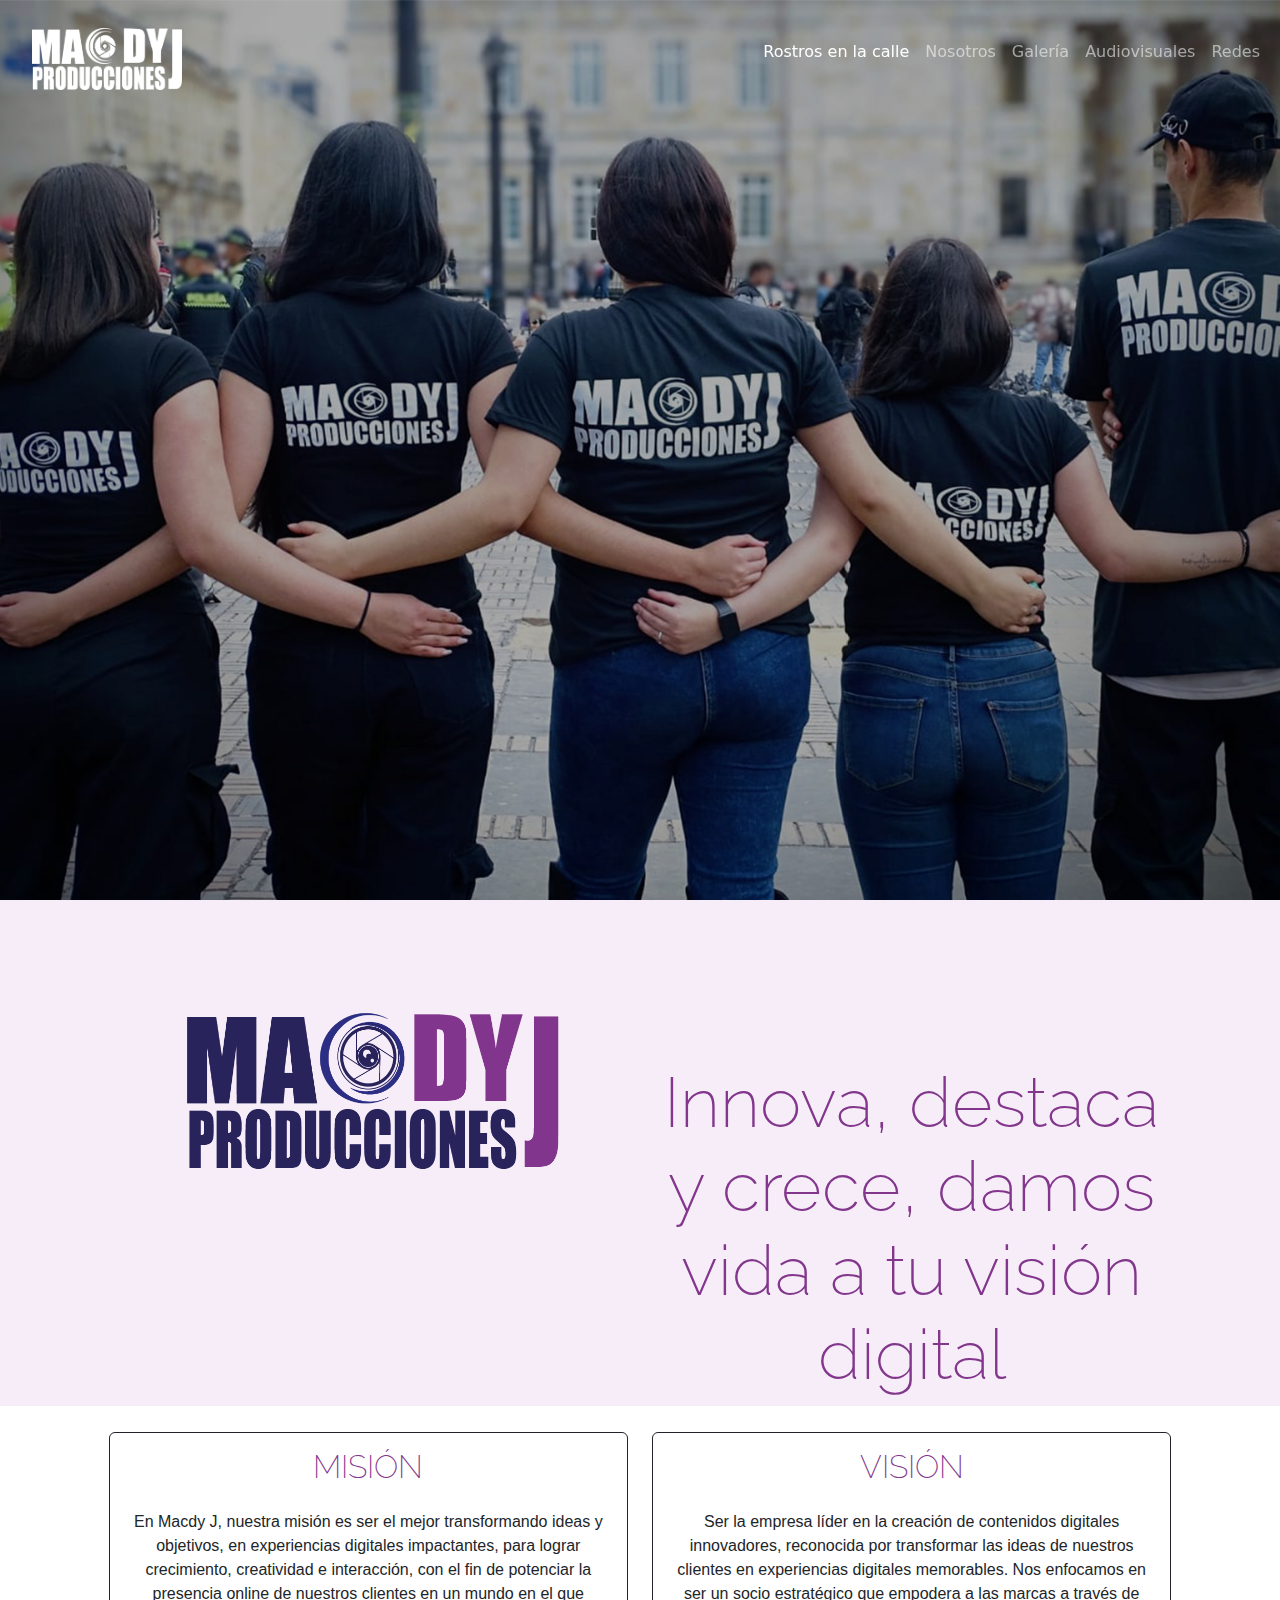
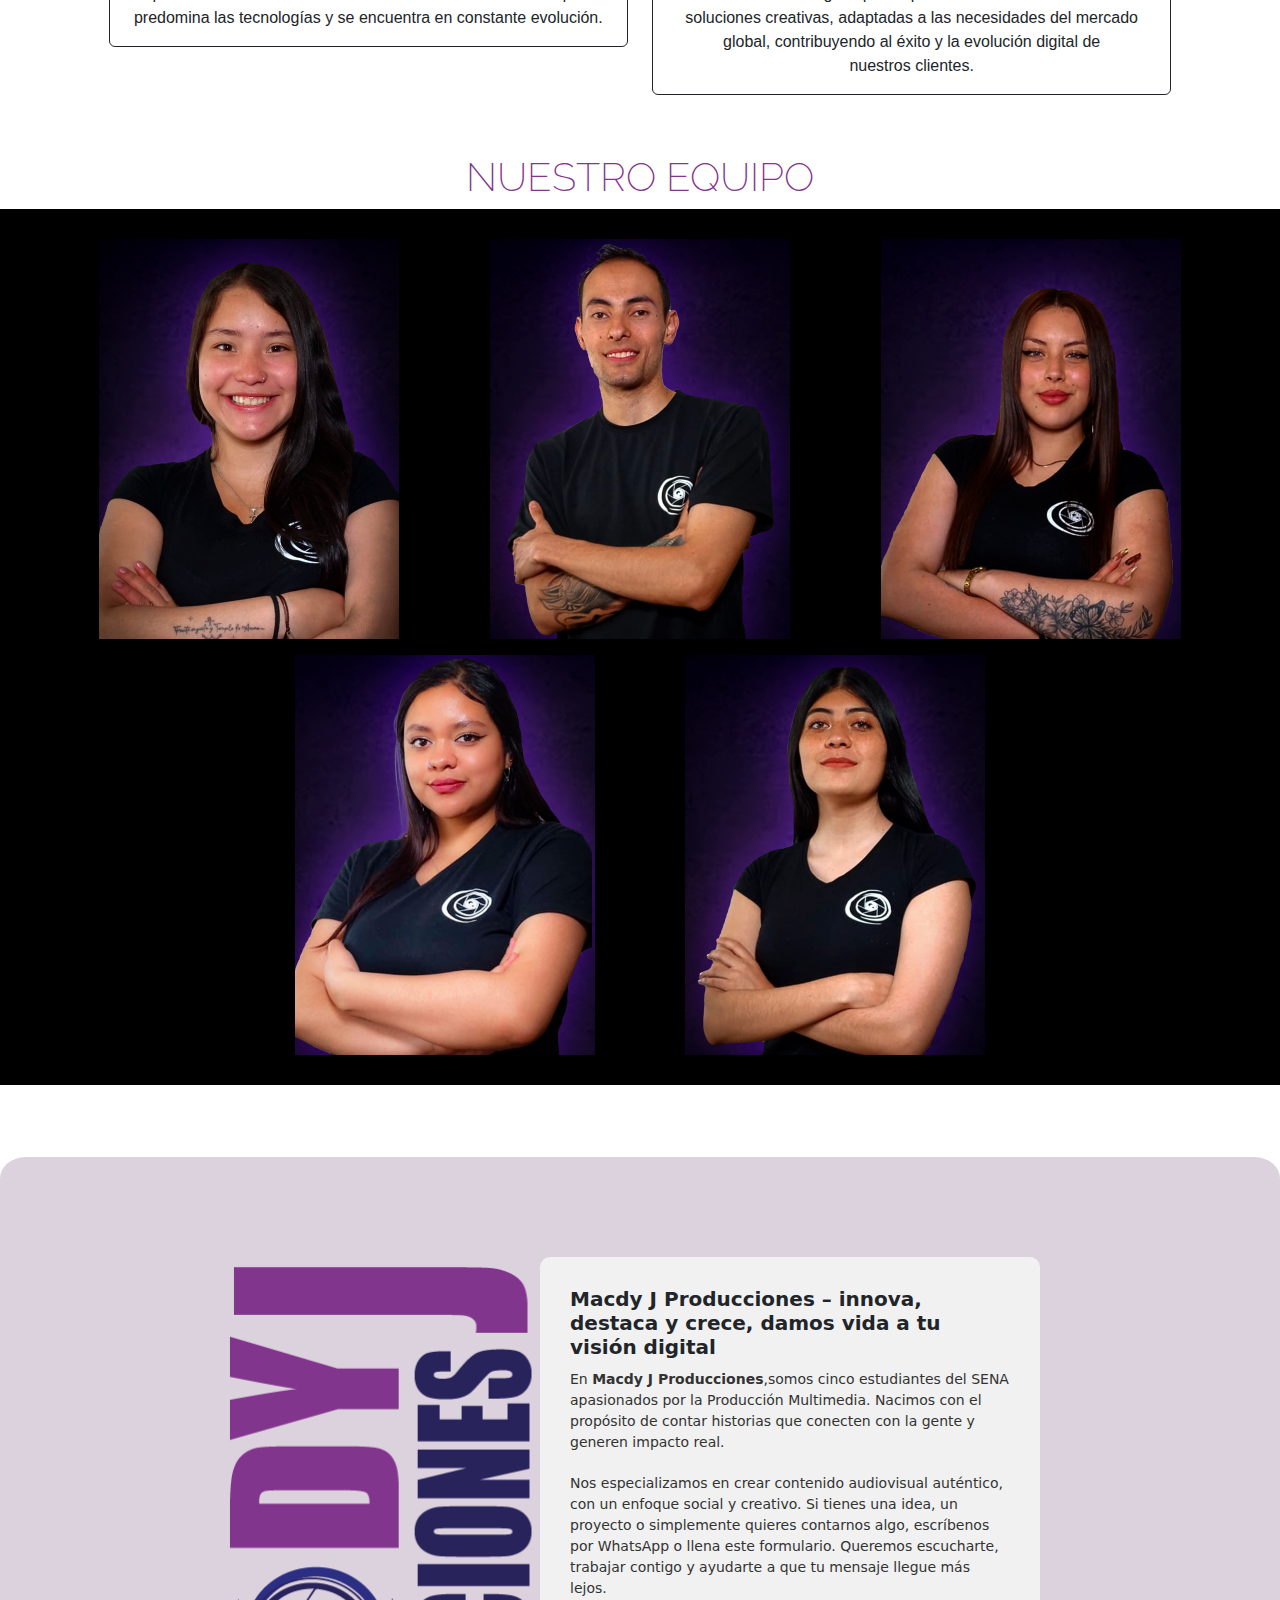
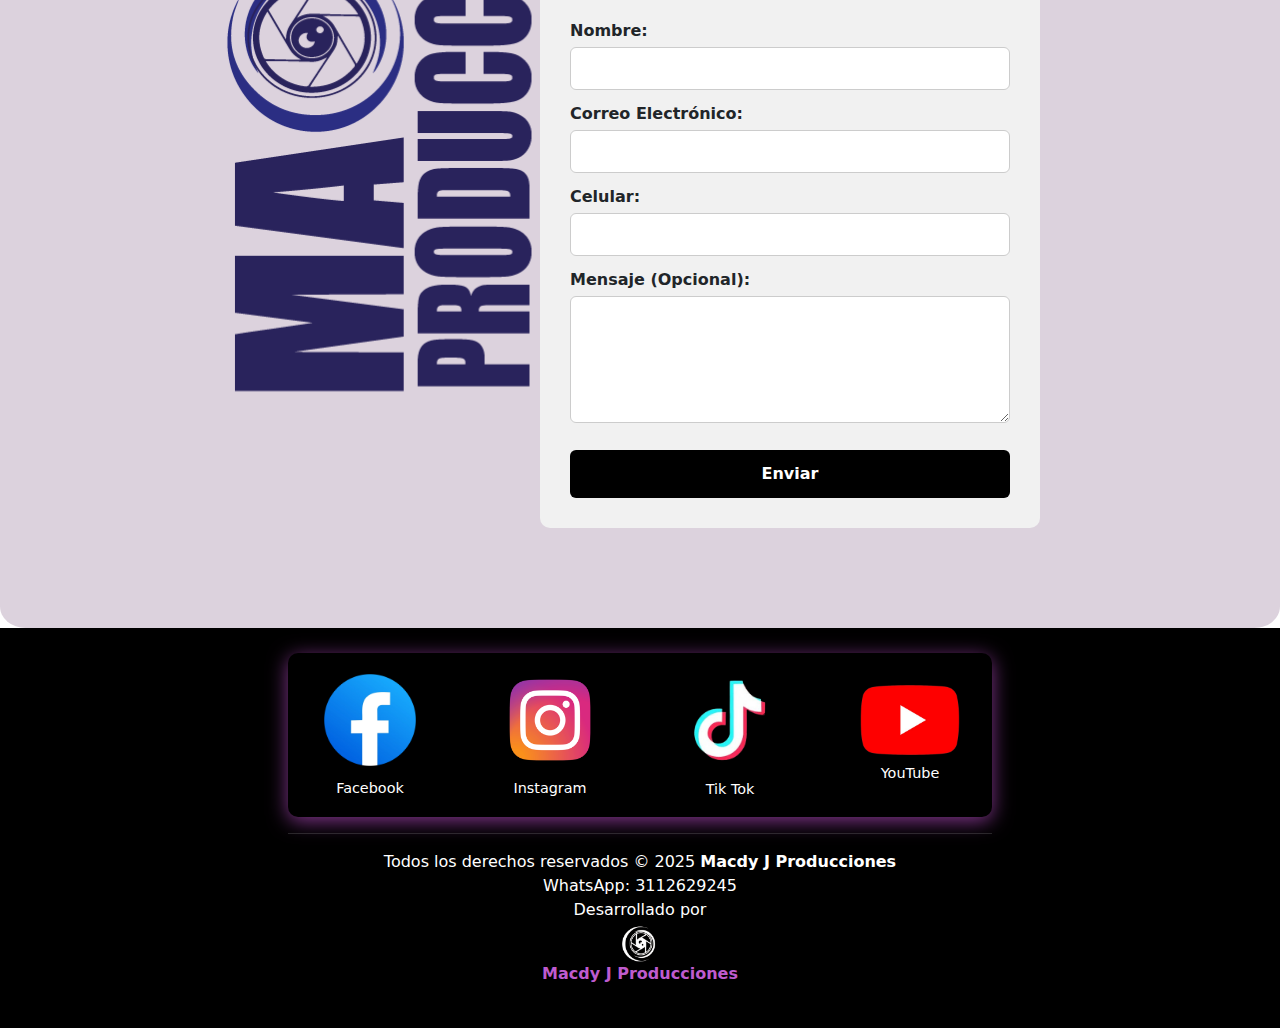
<file: macdy.html>
<!DOCTYPE html>
<html lang="es">
<head>
  <meta charset="UTF-8">
  <meta name="viewport" content="width=device-width, initial-scale=1">
  <title>Macdy J Producciones</title>
   <link rel="stylesheet" href="https://cdnjs.cloudflare.com/ajax/libs/animate.css/4.1.1/animate.min.css"/>
  <link href="https://cdn.jsdelivr.net/npm/bootstrap@5.3.2/dist/css/bootstrap.min.css" rel="stylesheet">
  <link rel="stylesheet" href="css/style.css">

<!--tipografia macdy-->
 <link rel="preconnect" href="https://fonts.googleapis.com">
<link rel="preconnect" href="https://fonts.gstatic.com" crossorigin>
<link href="https://fonts.googleapis.com/css2?family=Raleway:ital,wght@0,200;1,200&display=swap" rel="stylesheet">


</head>
<body>

<div class="carusel">
  <!-- Navbar encima del carrusel -->
  <nav class="navbar navbar-expand-lg navbar-dark buscador">
    <div class="container-fluid">
      <a class="navbar-brand" href="index.html">

        <img src="images/logomacdy.png"  class="boton1" >
      
      </a>
      <button class="navbar-toggler" type="button" data-bs-toggle="collapse" data-bs-target="#navbarNav">
        <span class="navbar-toggler-icon"></span>
      </button>

      <div class="collapse navbar-collapse" id="navbarNav">
        <ul class="navbar-nav ms-auto">
          <li class="nav-item">
            <a class="nav-link active" href="rostros.html">Rostros en la calle</a>
          </li>
          <li class="nav-item">
            <a class="nav-link" href="nosotro.html">Nosotros</a>
          </li>
          <li class="nav-item">
            <a class="nav-link" href="#">Galería</a>
          </li>
          <li class="nav-item">
            <a class="nav-link" href="#">Audiovisuales</a>
          </li>
          <li class="nav-item">
            <a class="nav-link" href="redes.html">Redes</a>
          </li>
        </ul>
      </div>
    </div>
  </nav>


  <!--carrusel-->
<div id="carouselExampleFade" class="carousel slide carousel-fade">
  <div class="carousel-inner">
    <div class="carousel-item active">
      <img src="images/fotoportada.png"  class="d-block w-100 img-fluid" alt="macdy">
    </div>
  </div>
</div>

<div class="mac row">

  <div class="col-sm-1"></div>
  <!--logo-->
  <div class="logo  col-sm-5  animate__animated animate__zoomInDown">
    <img src="images/logocolormacdy.png" alt="">
  </div>

  <!--slogan-->
  <div class="slogan  col-sm-5 animate__animated animate__lightSpeedInRight">
    <h1>Innova, destaca y crece, damos vida a tu visión digital</h1>
  </div>

  <div class="col-sm-1"></div>
  
</div>



<div class="row">

  <div class="col-sm-1"></div>
  <!--mision-->
  <div class="caja1 text-center col-sm-5 animate__animated animate__backInLeft animate__delay-1s">
    <div class="card border-dark mb-3" >
    <h2 class="titu">MISIÓN</h2>
      <div class="card-body">
        
        <p class="textmac card-text">En Macdy J, nuestra misión es ser el mejor transformando ideas y objetivos, en experiencias digitales impactantes, para lograr crecimiento, creatividad e interacción, con el fin de potenciar la presencia online de nuestros clientes en un mundo en el que predomina las tecnologías y se encuentra en constante evolución.
        </p>
      </div>
    </div>
  </div>

  <!--vision-->
  <div class="caja2 text-center col-sm-5 animate__animated animate__backInRight animate__delay-2s">
    <div class="card border-dark mb-3" >
    <h2 class="titu">VISIÓN</h2>
      <div class="card-body">
        
        <p class="textmac card-text">Ser la empresa líder en la creación de contenidos digitales innovadores, reconocida por transformar las ideas de nuestros clientes en experiencias digitales memorables. Nos enfocamos en ser un socio estratégico que empodera a las marcas a través de soluciones creativas, adaptadas a las necesidades del mercado global, contribuyendo al éxito y la evolución digital de nuestros clientes.</p>
      </div>
    </div>
  </div>

  <div class="col-sm-1"></div>
  
</div>










<h1 class="titunuestroequipo">NUESTRO EQUIPO</h1>


<section id="perfiles">
                  
                  <div class="perfiles-container">


                     <div class="card-containergaleria1 col-4">
                        <div class="cardgale1">
                          <div class="card-facegale1 front"> 
                             <img src="images/yenimorado.jpg" alt="" >
                          </div>

                          <div class="card-facegale1 back">

                           <div class="contenido-texto">
                              <h3 class="tituperfimac">YENIFER ARIAS</h3>
                              <p><strong class="textmac">Rol : Productora</strong></p>
                            </div>

                          </div>
                        </div>
                      </div>

                    
                     <div class="card-containergaleria1 col-4">
                        <div class="cardgale1">
                          <div class="card-facegale1 front"> 
                             <img src="images/crismorado.jpg" alt="">
                          </div>

                          <div class="card-facegale1 back">

                           <div class="contenido-texto">
                              <h3 class="tituperfimac">CRISTHIAN ARENAS</h3>
                              <p><strong class="textmac">Rol: Director de Fotografía</strong></p>
                            </div>

                          </div>
                        </div>
                      </div>


                      
                     <div class="card-containergaleria1 col-4">
                        <div class="cardgale1">
                          <div class="card-facegale1 front"> 
                             <img src="images/paulamorado.jpg" alt="" >
                          </div>

                          <div class="card-facegale1 back">

                           <div class="contenido-texto">
                              <h3 class="tituperfimac">PAULA LÓPEZ</h3>
                              <p><strong class="textmac">Rol: Sonidista</strong></p>
                            </div>

                          </div>
                        </div>
                      </div>




                      <div class="card-containergaleria1 col-4">
                        <div class="cardgale1">
                          <div class="card-facegale1 front"> 
                             <img src="images/julianamorado.jpg" alt="" >
                          </div>

                          <div class="card-facegale1 back">

                           <div class="contenido-texto">
                              <h3 class="tituperfimac">JULIANA ZAPATA</h3>
                              <p><strong class="textmac">Rol: Directora</strong></p>
                            </div>

                          </div>
                        </div>
                      </div>


                      <div class="card-containergaleria1 col-4">
                        <div class="cardgale1">
                          <div class="card-facegale1 front"> 
                             <img src="images/malumorado.jpg" alt="" >
                          </div>

                          <div class="card-facegale1 back">

                           <div class="contenido-texto">
                              <h3 class="tituperfimac">MARÍA BUITRAGO</h3>
                              <p><strong class="textmac">Rol: Asistente de Direccion y Directora de Arte</strong></p>
                            </div>

                          </div>
                        </div>
                      </div>



                     

                           

                  </div>    

                
                </section>





<br><br><br>










<!--contactanos-->
<section class="contact-section">

    <div class="contact-image col-0 col-sm-0 col-md-12 col-lg-12 col-xl-12 col-xxl-12">
      <img src="images/logocolormacdy.png" alt="Equipo de trabajo"  />
    </div>

   


    <div class="contact-form">
      <h2>Macdy J Producciones – innova, destaca y crece, damos vida a tu visión digital</h2>
      <p>
        En <strong>Macdy J Producciones</strong>,somos cinco estudiantes del SENA apasionados por la Producción Multimedia. Nacimos con el propósito de contar historias que conecten con la gente y generen impacto real.
      </p>

      <p>
        Nos especializamos en crear contenido audiovisual auténtico, con un enfoque social y creativo. Si tienes una idea, un proyecto o simplemente quieres contarnos algo, escríbenos por WhatsApp o llena este formulario. Queremos escucharte, trabajar contigo y ayudarte a que tu mensaje llegue más lejos.
      </p>
      
      <form>
        <label for="nombre">Nombre:</label>
        <input type="text" id="nombre" name="nombre" required />

        <label for="email">Correo Electrónico:</label>
        <input type="email" id="email" name="email" required />

        <label for="celular">Celular:</label>
        <input type="tel" id="celular" name="celular" required />

        <label for="mensaje">Mensaje (Opcional):</label>
        <textarea id="mensaje" name="mensaje" rows="5"></textarea>

        <button type="submit">Enviar</button>
      </form>
    </div>
  </section>
  

<footer>
  
        <div>

          <section id="redes-sociales">
                   
                    <div class="redes-container">

                       <!-- Facebook -->
                      <a href="https://www.facebook.com/share/1P7Nw2waB3/" target="_blank" class="red-social">
                        <img src="images/face2.webp" alt="" width="100%">
                        <i class="fab fa-facebook-f"></i>
                        <span>Facebook</span>
                      </a>

                      <!-- Instagram -->
                      <a href="https://www.instagram.com/_macdyj_1234_?igsh=MThsNjhpMGozOXhkeA%3D%3D" target="_blank" class="red-social"><img src="images/insta.png"  width="100%"    alt="Facebook" class="red-social-logo">
                        <i class="fab fa-instagram"></i>
                        <span>Instagram</span>
                      </a>
              
                
                      <!-- TikTok -->
                      <a href="https://www.tiktok.com/@macdy.j.produccio?_t=ZS-8wJ5T1DIVZo&_r=1" target="_blank" class="red-social">
                        <img src="images/tiktok.png"  width="100%"   alt="">
                        <i class="fab fa-github"></i>
                        <span>Tik Tok</span>
                      </a>

                       <!-- YouTube -->
                      <a href="https://www.youtube.com/@MacdyJPRODUCCIONES" target="_blank" class="red-social">
                        <img src="images/youtu.png" width="100%"  alt="">
                        <i class="fab fa-youtube"></i>
                        <span>YouTube</span>
                      </a>
                    </div>
                  </section>

            
            
            <hr class="footer-divider">

            <div class="pie">
                <p class="footer1"> Todos los derechos reservados &copy; 2025 <strong> Macdy J Producciones</strong> 
                <br>
                WhatsApp: 3112629245
                <br>
                Desarrollado por 
                <br>

                <a href="macdy.html" class="simbo">
                  <img src="images/simbolo.png" width="35px" alt="">
                  <br>
                  <strong>Macdy J Producciones</strong>
                </a>
                </p>

            </div>

        </div>

        
    </footer>

  


<script src="https://cdn.jsdelivr.net/npm/bootstrap@5.3.2/dist/js/bootstrap.bundle.min.js"></script>
</body>
</html>
</file>
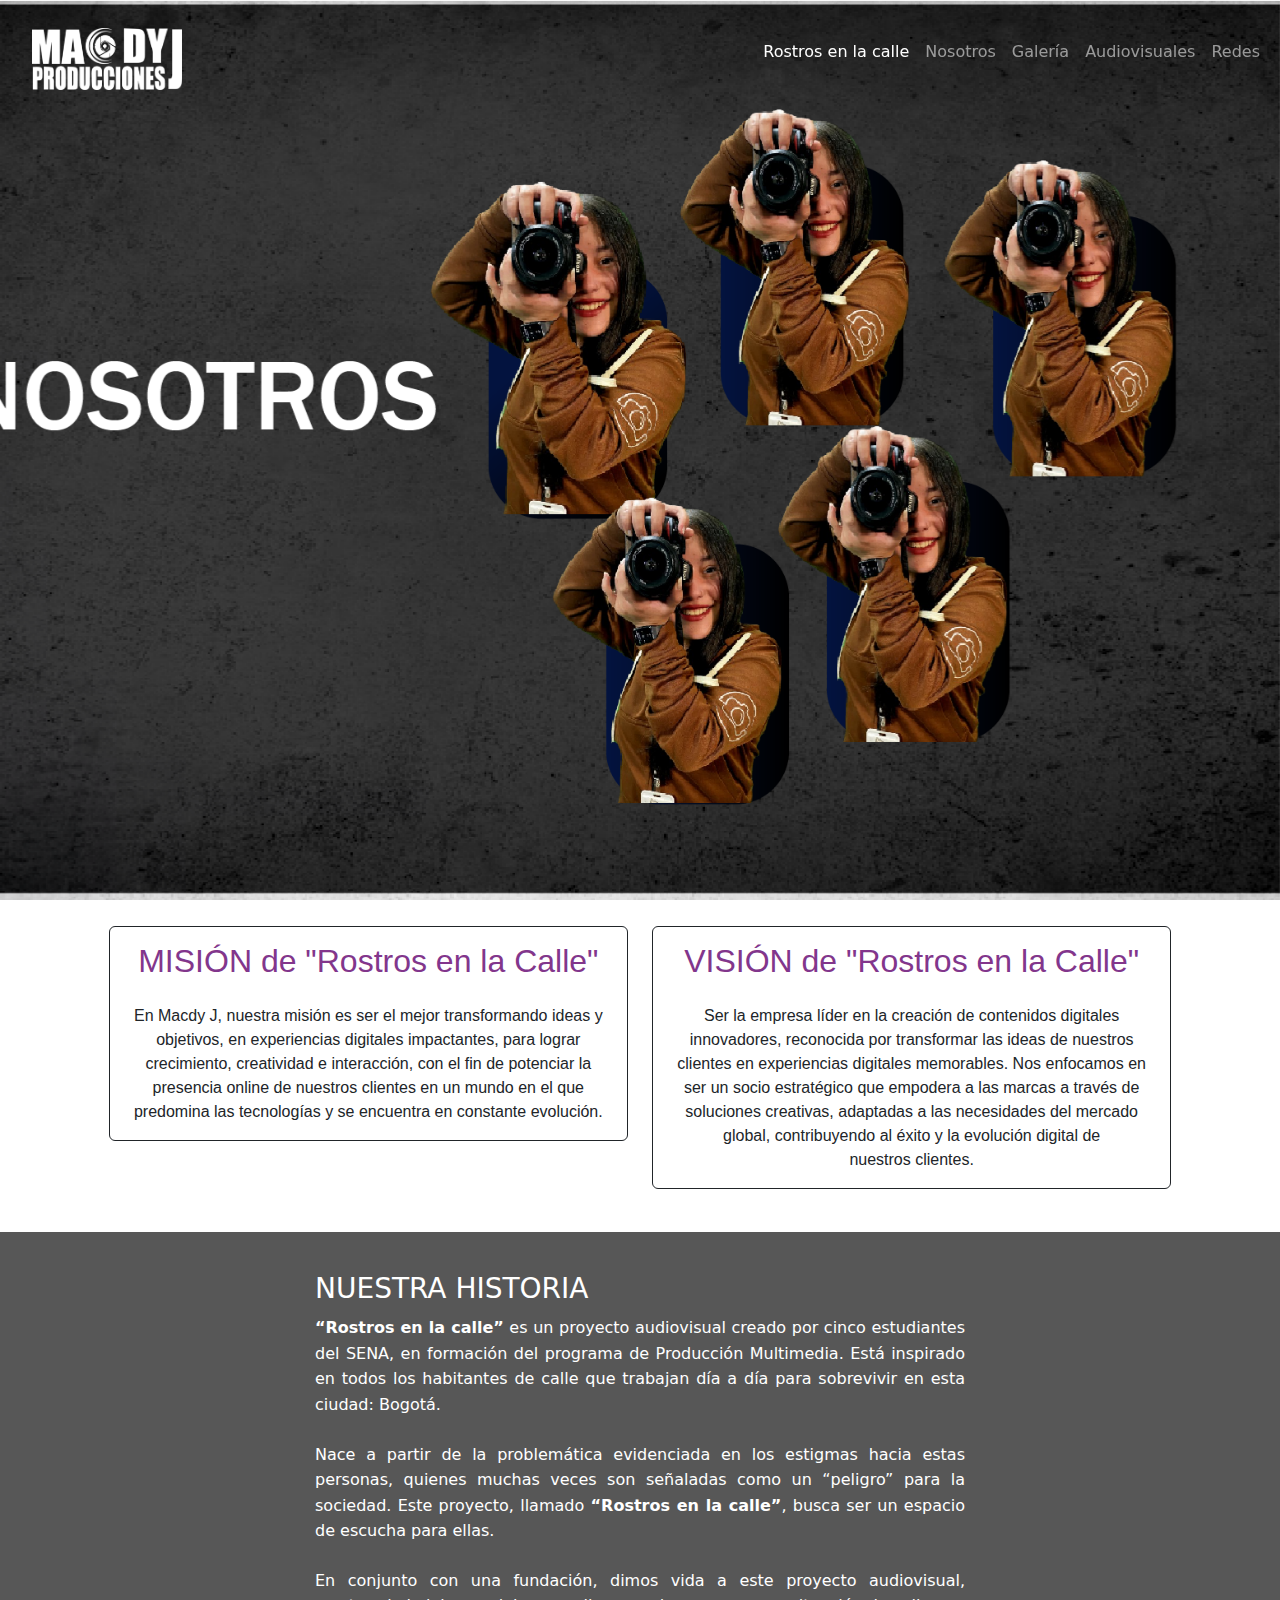
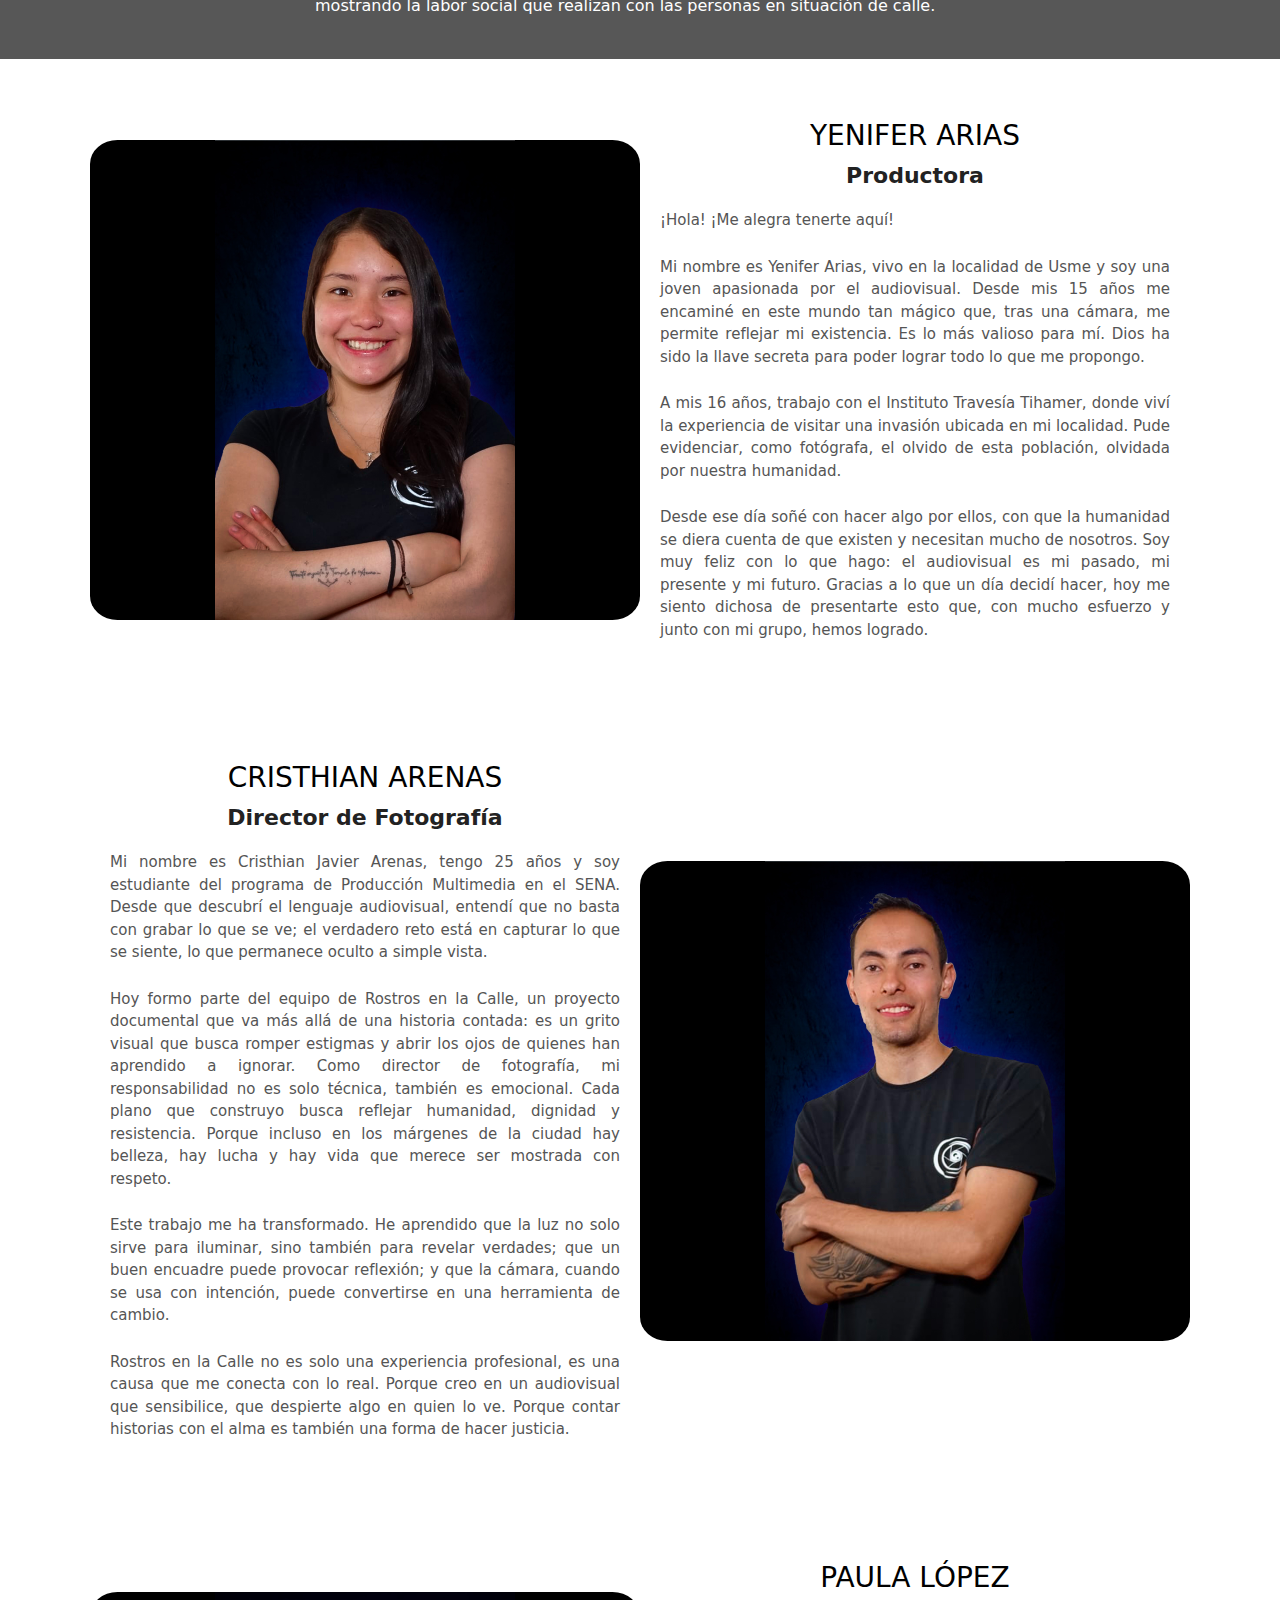
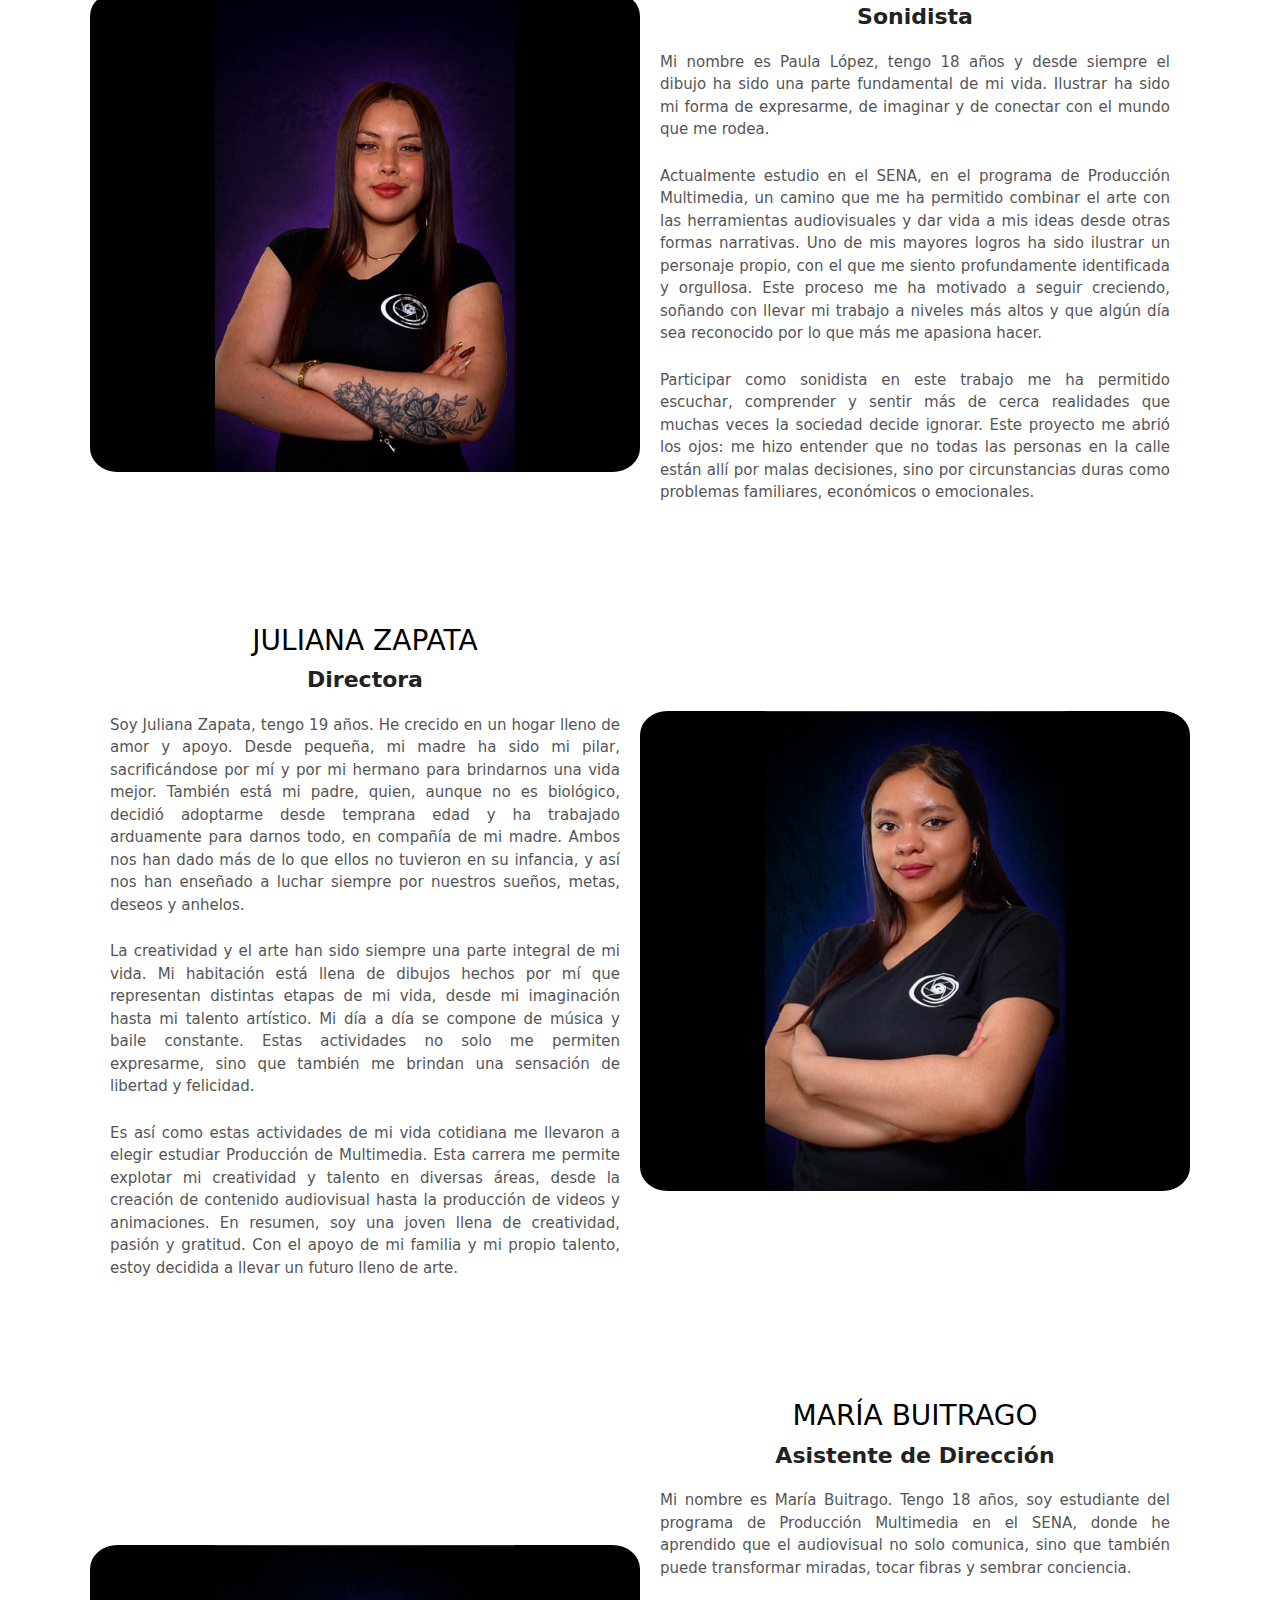
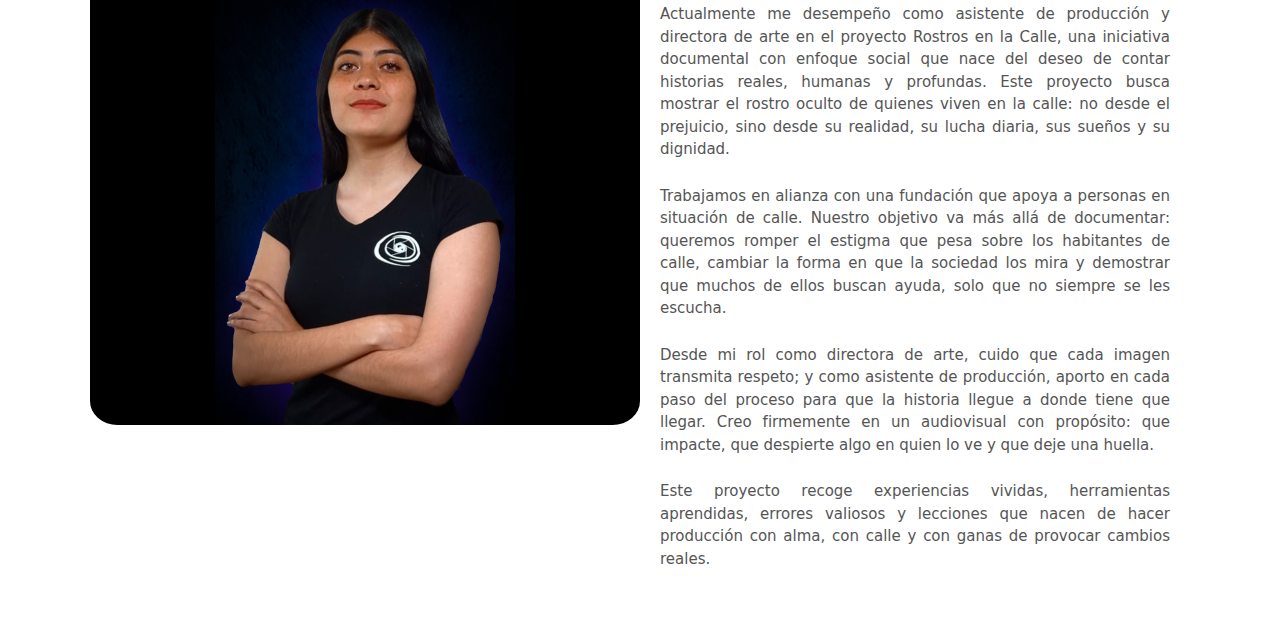
<file: nosotro.html>
<!DOCTYPE html>
<html lang="es">
<head>
  <meta charset="UTF-8">
  <meta name="viewport" content="width=device-width, initial-scale=1">
  <title>Macdy J Producciones</title>
   <link rel="stylesheet" href="https://cdnjs.cloudflare.com/ajax/libs/animate.css/4.1.1/animate.min.css"/>
  <link href="https://cdn.jsdelivr.net/npm/bootstrap@5.3.2/dist/css/bootstrap.min.css" rel="stylesheet">
  <link rel="stylesheet" href="css/style.css">

</head>
<body>

<div class="carusel">
  <!-- Navbar encima del carrusel -->
  <nav class="navbar navbar-expand-lg navbar-dark buscador">
    <div class="container-fluid">
      <a class="navbar-brand" href="index.html">

        <img src="images/logomacdy.png"  class="boton1" >
      
      </a>
      <button class="navbar-toggler" type="button" data-bs-toggle="collapse" data-bs-target="#navbarNav">
        <span class="navbar-toggler-icon"></span>
      </button>
      <div class="collapse navbar-collapse" id="navbarNav">
        <ul class="navbar-nav ms-auto">
          <li class="nav-item">
            <a class="nav-link active" href="rostros.html">Rostros en la calle</a>
          </li>
          <li class="nav-item">
            <a class="nav-link" href="nosotro.html">Nosotros</a>
          </li>
          <li class="nav-item">
            <a class="nav-link" href="#">Galería</a>
          </li>
          <li class="nav-item">
            <a class="nav-link" href="#">Audiovisuales</a>
          </li>
          <li class="nav-item">
            <a class="nav-link" href="redes.html">Redes</a>
          </li>
        </ul>
      </div>
    </div>
  </nav>


  <!--carrusel-->
<div id="carouselExampleFade" class="carousel slide carousel-fade">
  <div class="carousel-inner">
    <div class="carousel-item active">
      <img src="images/nosotrosportada.png"  class="d-block w-100 img-fluid" alt="macdy">
    </div>
  </div>
</div>

<div class="row">

  <div class="col-sm-1"></div>
  <!--mision-->
  <div class="caja1 text-center col-sm-5 animate__animated animate__backInLeft animate__delay-1s">
    <div class="card border-dark mb-3" >
    <h2 class="titu">MISIÓN de "Rostros en la Calle"</h2>
      <div class="card-body">
        
        <p class="textmac card-text">En Macdy J, nuestra misión es ser el mejor transformando ideas y objetivos, en experiencias digitales impactantes, para lograr crecimiento, creatividad e interacción, con el fin de potenciar la presencia online de nuestros clientes en un mundo en el que predomina las tecnologías y se encuentra en constante evolución.
        </p>
      </div>
    </div>
  </div>

  <!--vision-->
  <div class="caja2 text-center col-sm-5 animate__animated animate__backInRight animate__delay-2s">
    <div class="card border-dark mb-3" >
    <h2 class="titu">VISIÓN de "Rostros en la Calle"</h2>
      <div class="card-body">
        
        <p class="textmac card-text">Ser la empresa líder en la creación de contenidos digitales innovadores, reconocida por transformar las ideas de nuestros clientes en experiencias digitales memorables. Nos enfocamos en ser un socio estratégico que empodera a las marcas a través de soluciones creativas, adaptadas a las necesidades del mercado global, contribuyendo al éxito y la evolución digital de nuestros clientes.</p>
      </div>
    </div>
  </div>

  <div class="col-sm-1"></div>
  
</div>

  <div class="row historia align-items-center">
    <div class="col-12 col-sm-12 col-md-12 col-lg-12 col-xl-12 col-xxl-12 textohistoria">
      <h2>NUESTRA HISTORIA</h2>
      <p>
       <strong>“Rostros en la calle”</strong> es un proyecto audiovisual creado por cinco estudiantes del SENA, en formación del programa de Producción Multimedia. Está inspirado en todos los habitantes de calle que trabajan día a día para sobrevivir en esta ciudad: Bogotá.
      </p>

      <br>
      <p>
       Nace a partir de la problemática evidenciada en los estigmas hacia estas personas, quienes muchas veces son señaladas como un “peligro” para la sociedad. Este proyecto, llamado <strong> “Rostros en la calle”</strong>, busca ser un espacio de escucha para ellas.
      </p>
<br>

      <p>
       En conjunto con una fundación, dimos vida a este proyecto audiovisual, mostrando la labor social que realizan con las personas en situación de calle.
      </p>
    </div>
  </div>


<div class="container">
  <div class="row nosotros align-items-center">
    <div class="col-12 col-md-6 d-flex justify-content-center align-items-center fotografiasperfil">
      <img src="images/yeniazul.jpg" alt="Foto perfil">
    </div>
    <div class="col-12 col-md-6 textoperfil">
      <h2>YENIFER ARIAS</h2>
      <h3>Productora</h3>
      <p>
        ¡Hola! ¡Me alegra tenerte aquí!
      </p>
      <br>

      <p>
        Mi nombre es Yenifer Arias, vivo en la localidad de Usme y soy una joven apasionada por el audiovisual. Desde mis 15 años me encaminé en este mundo tan mágico que, tras una cámara, me permite reflejar mi existencia. Es lo más valioso para mí. Dios ha sido la llave secreta para poder lograr todo lo que me propongo.
      </p>

      <br>
      <p>
        A mis 16 años, trabajo con el Instituto Travesía Tihamer, donde viví la experiencia de visitar una invasión ubicada en mi localidad. Pude evidenciar, como fotógrafa, el olvido de esta población, olvidada por nuestra humanidad.
      </p>

      <br>
      <p>
        Desde ese día soñé con hacer algo por ellos, con que la humanidad se diera cuenta de que existen y necesitan mucho de nosotros. Soy muy feliz con lo que hago: el audiovisual es mi pasado, mi presente y mi futuro. Gracias a lo que un día decidí hacer, hoy me siento dichosa de presentarte esto que, con mucho esfuerzo y junto con mi grupo, hemos logrado.
      </p>

    </div>
  </div>
</div> 

<div class="container">
  <div class="row nosotros align-items-center">
    
    <div class="col-12 col-md-6 textoperfil">
      <h2>CRISTHIAN ARENAS</h2>
      <h3>Director de Fotografía</h3>
      <p>
       Mi nombre es Cristhian Javier Arenas, tengo 25 años y soy estudiante del programa de Producción Multimedia en el SENA.
      Desde que descubrí el lenguaje audiovisual, entendí que no basta con grabar lo que se ve; el verdadero reto está en capturar lo que se siente, lo que permanece oculto a simple vista.
      </p>

      <br>
      <p>
      Hoy formo parte del equipo de Rostros en la Calle, un proyecto documental que va más allá de una historia contada: es un grito visual que busca romper estigmas y abrir los ojos de quienes han aprendido a ignorar.
      Como director de fotografía, mi responsabilidad no es solo técnica, también es emocional. Cada plano que construyo busca reflejar humanidad, dignidad y resistencia. Porque incluso en los márgenes de la ciudad hay belleza, hay lucha y hay vida que merece ser mostrada con respeto.
      </p>

      <br>
      <p>
      Este trabajo me ha transformado. He aprendido que la luz no solo sirve para iluminar, sino también para revelar verdades; que un buen encuadre puede provocar reflexión; y que la cámara, cuando se usa con intención, puede convertirse en una herramienta de cambio.
      </p>

      <br>
      <p>
      Rostros en la Calle no es solo una experiencia profesional, es una causa que me conecta con lo real. Porque creo en un audiovisual que sensibilice, que despierte algo en quien lo ve. Porque contar historias con el alma es también una forma de hacer justicia.
      </p>

    </div>
    <div class="col-12 col-md-6 d-flex justify-content-center align-items-center fotografiasperfil">
      <img src="images/crisazul.jpg" alt="Foto perfil">
    </div>
  </div>
</div>

<div class="container">
  <div class="row nosotros align-items-center">
    <div class="col-12 col-md-6 d-flex justify-content-center align-items-center fotografiasperfil">
      <img src="images/paulamorado.jpg" alt="Foto perfil">
    </div>
    <div class="col-12 col-md-6 textoperfil">
      <h2>PAULA LÓPEZ</h2>
      <h3>Sonidista</h3>
      <p>
        Mi nombre es Paula López, tengo 18 años y desde siempre el dibujo ha sido una parte fundamental de mi vida. Ilustrar ha sido mi forma de expresarme, de imaginar y de conectar con el mundo que me rodea.
      </p>

      <br>
      <p>
        Actualmente estudio en el SENA, en el programa de Producción Multimedia, un camino que me ha permitido combinar el arte con las herramientas audiovisuales y dar vida a mis ideas desde otras formas narrativas.
        Uno de mis mayores logros ha sido ilustrar un personaje propio, con el que me siento profundamente identificada y orgullosa. Este proceso me ha motivado a seguir creciendo, soñando con llevar mi trabajo a niveles más altos y que algún día sea reconocido por lo que más me apasiona hacer.
      </p>

      <br>
      <p>
        Participar como sonidista en este trabajo me ha permitido escuchar, comprender y sentir más de cerca realidades que muchas veces la sociedad decide ignorar. Este proyecto me abrió los ojos: me hizo entender que no todas las personas en la calle están allí por malas decisiones, sino por circunstancias duras como problemas familiares, económicos o emocionales.
      </p>

    </div>
  </div>
</div>

<div class="container">
  <div class="row nosotros align-items-center">
    
    <div class="col-12 col-md-6 textoperfil">
      <h2>JULIANA ZAPATA</h2>
      <h3>Directora</h3>

      <p>
       Soy Juliana Zapata, tengo 19 años. He crecido en un hogar lleno de amor y apoyo. Desde pequeña, mi madre ha sido mi pilar, sacrificándose por mí y por mi hermano para brindarnos una vida mejor. También está mi padre, quien, aunque no es biológico, decidió adoptarme desde temprana edad y ha trabajado arduamente para darnos todo, en compañía de mi madre. Ambos nos han dado más de lo que ellos no tuvieron en su infancia, y así nos han enseñado a luchar siempre por nuestros sueños, metas, deseos y anhelos.
      </p>
      <br>

      <p>
       La creatividad y el arte han sido siempre una parte integral de mi vida. Mi habitación está llena de dibujos hechos por mí que representan distintas etapas de mi vida, desde mi imaginación hasta mi talento artístico. Mi día a día se compone de música y baile constante. Estas actividades no solo me permiten expresarme, sino que también me brindan una sensación de libertad y felicidad.
      </p>
      <br>

      <p>
       Es así como estas actividades de mi vida cotidiana me llevaron a elegir estudiar Producción de Multimedia. Esta carrera me permite explotar mi creatividad y talento en diversas áreas, desde la creación de contenido audiovisual hasta la producción de videos y animaciones. En resumen, soy una joven llena de creatividad, pasión y gratitud. Con el apoyo de mi familia y mi propio talento, estoy decidida a llevar un futuro lleno de arte.
      </p>

    </div>
    <div class="col-12 col-md-6 d-flex justify-content-center align-items-center fotografiasperfil">
      <img src="images/julianaazul.jpg" alt="Foto perfil">
    </div>
  </div>
</div>

<div class="container">
  <div class="row nosotros align-items-center">
    <div class="col-12 col-md-6 d-flex justify-content-center align-items-center fotografiasperfil">
      <img src="images/maluazul.jpg" alt="Foto perfil">
    </div>
    <div class="col-12 col-md-6 textoperfil">
      <h2>MARÍA BUITRAGO</h2>
      <h3>Asistente de Dirección </h3>
      <p>
        Mi nombre es María Buitrago. Tengo 18 años, soy estudiante del programa de Producción Multimedia en el SENA, donde he aprendido que el audiovisual no solo comunica, sino que también puede transformar miradas, tocar fibras y sembrar conciencia.
      </p>

      <br>
      <p>
        Actualmente me desempeño como asistente de producción y directora de arte en el proyecto Rostros en la Calle, una iniciativa documental con enfoque social que nace del deseo de contar historias reales, humanas y profundas. Este proyecto busca mostrar el rostro oculto de quienes viven en la calle: no desde el prejuicio, sino desde su realidad, su lucha diaria, sus sueños y su dignidad.
      </p>

      <br>
      <p>
        Trabajamos en alianza con una fundación que apoya a personas en situación de calle. Nuestro objetivo va más allá de documentar: queremos romper el estigma que pesa sobre los habitantes de calle, cambiar la forma en que la sociedad los mira y demostrar que muchos de ellos buscan ayuda, solo que no siempre se les escucha.
      </p>

      <br>
      <p>
        Desde mi rol como directora de arte, cuido que cada imagen transmita respeto; y como asistente de producción, aporto en cada paso del proceso para que la historia llegue a donde tiene que llegar. Creo firmemente en un audiovisual con propósito: que impacte, que despierte algo en quien lo ve y que deje una huella.
      </p>

      <br>
      <p>
        Este proyecto recoge experiencias vividas, herramientas aprendidas, errores valiosos y lecciones que nacen de hacer producción con alma, con calle y con ganas de provocar cambios reales.
      </p>
    </div>
  </div>
</div>

<script src="https://cdn.jsdelivr.net/npm/bootstrap@5.3.2/dist/js/bootstrap.bundle.min.js"></script>
</body>
</html>
</file>
<file: css/style.css>
body {
  overflow-x: hidden;
}
    .buscador {
      position: absolute;
      width: 100%;
      z-index: 200;



    }
    .carusel {
      position: relative;
      
    }

    /*estilos MACDY*/
    /*logoestilomacdy*/
    .boton1{
      width: 150px;
      
    }

    /*simboloestilorostros*/
    .boton2{
      width: 75px;
      
    }

     .navbar-brand{
      padding-left: 20px;
      padding-top: 20px;
    
     }
   
    .carousel-item img {
        object-fit: cover;
        width: 100%;
        height: 100vh; /* O usa 50vh si prefieres que no sea tan alto */
      }
      
      @media (max-width: 768px) {
        .carousel-item img {
          height: 100vh; /* Altura más adecuada para móviles */
        }
      
        .boton1 {
          width: 120px;
          height: auto;
        }
      }

    
   /*estilos logo y slogan*/
  .mac{
    background-color: #f6edf8;
  }



  .logo{
    padding-top: 30px;
    padding-bottom: 30px;
  } 
    
  .logo img{
    width: 100%;
    
  }

.slogan{
    padding-top: 150px;
    

  } 
.slogan h1{
  
  color: #82368C;
  text-align: center;
  margin: 10px;
  font-size: 70px;
  font-family: "Raleway", sans-serif;
  font-optical-sizing: auto;
  font-weight: 200;
  font-style: normal;
  } 


/*estilos mision vision*/
.titu{
  padding-top: 15px;
  font-family: "Raleway", sans-serif;
  font-optical-sizing: auto;
  font-weight: 200;
  font-style: normal;
  color: #82368C;
}
.tituperfimac{
  padding-top: 15px;
  font-family: "Raleway", sans-serif;
  font-optical-sizing: auto;
  font-weight: 200;
  font-style: normal;
  color: #f9c9ff;
}


.titunuestroequipo{
  padding-top: 15px;
  font-family: "Raleway", sans-serif;
  font-optical-sizing: auto;
  font-weight: 200;
  font-style: normal;
  color: #82368C;
  text-align: center;
  
}
.caja1{
      margin-top: 2%;
      margin-bottom: 2%;

    }

    .caja2{
      margin-top: 2%;
      margin-bottom: 2%;
    }



/*estilos texto*/
.textmac{

  font-family: "Roboto", sans-serif;
  font-optical-sizing: auto;
  font-weight: weight;
  font-style: normal;
  font-variation-settings:
    "wdth" 100;

}


   
   /* Estilos para los perfiles macdy */

   .perfiles-container {
    display: flex;
    flex-wrap: wrap;
    gap: 1rem;
    justify-content: center;
    background-color: #000;
    padding: 30px;
  }
  
  .perfiles {
    background: #f4f4f4;
    border: 1px solid #ddd;
    padding: 1rem;
    width: calc(33.333% - 2rem);
    box-sizing: border-box;
    text-align: center;
  }
   
  
    .card-containergaleria1 {
      perspective: 1000px;
      width: calc(33.333% - 2rem);
      
      display: flex;
      justify-content: center;
      align-items: center;
      
    }

    .cardgale1 {
      width: 300px;
      height: 400px;
      position: relative;
      transform-style: preserve-3d;
      transition: transform 0.8s;
    }

    .card-containergaleria1:hover .cardgale1 {
      transform: rotateY(180deg);
    }

    .card-facegale1 {
      position: absolute;
      width: 100%;
      height: 100%;
      backface-visibility: hidden;
      

      overflow: hidden;
      display: flex;
      justify-content: center;
      align-items: center;
      
    }

    .front { 
      background-size: cover;
      background-position: center;
      
      
    }

    .card-facegale1.front img {
      max-width: 100%;
      max-height: 100%;
      object-fit: cover;
    }
    
    .card-facegale1.back {
  background-color: #000000;
  color: #ffffff;
  padding: 10px;
  transform: rotateY(180deg);
  display: flex;
  justify-content: center;
  align-items: center;
  text-align: center;
}

    .back {
      background-color: #f8f8f8;
      color: #333;
      display: flex;
      align-items: center;
      justify-content: center;
      padding: 85px;
      transform: rotateY(180deg);

    }

    .contenido-texto {
  display: flex;
  flex-direction: column; /* Esto organiza los elementos en vertical */
  text-align: center;
  
}

 .contenido-texto h3 {
  display: flex;
  flex-direction: column; /* Esto organiza los elementos en vertical */
  text-align: center;
  
}
   
    /*estilos contactanos*/

   /*formulario*/ 
.contact-section {
  display: flex;
  flex-wrap: wrap;
  justify-content: center;
  align-items: stretch; /* estira para igualar el alto del contenedor */
  padding: 100px 20px;
  gap: 20px;
   background-color: #460f4a30 ;
   border-radius: 2%;
}

.contact-form {
  flex: 1 1 400px;
  max-width: 500px;
  background-color: #f1f1f1;
  padding: 30px;
  border-radius: 10px;
  box-sizing: border-box;
}

.contact-form h2 {
  font-size: 20px;
  font-weight: bold;
  margin-bottom: 10px;
}

.contact-form p {
  font-size: 14px;
  color: #333;
  margin-bottom: 20px;
}

.contact-form label {
  display: block;
  margin: 12px 0 4px;
  font-weight: 600;
}

.contact-form input,
.contact-form textarea {
  width: 100%;
  padding: 10px;
  font-size: 14px;
  border: 1px solid #ccc;
  border-radius: 6px;
  box-sizing: border-box;
}

.contact-form button {
  margin-top: 20px;
  padding: 12px 20px;
  background-color: #000;
  color: #fff;
  border: none;
  border-radius: 6px;
  cursor: pointer;
  font-weight: bold;
  width: 100%;
}

.contact-form button:hover {
  background-color: #333;
}

/*estilo img*/
/* Imagen al lado derecho con alto igual al formulario */
.contact-image {
  flex: 1 1 280px;
  display: flex;
  align-items: stretch; /* clave para que el alto se iguale */
  justify-content: center;
  max-width: 280px;
}

.contact-image img {
  height:650px;
  object-fit: contain;
  transform: rotate(-90deg);
  transform-origin: center;
  border-radius: 20px;
  margin-top: 55px;
  margin-left: 20px;
}

/* Responsive para móviles */
@media screen and (max-width: 768px) {
  .contact-section {
    flex-direction: column;
    align-items: center;
  }

  .contact-form,
  .contact-image {
    max-width: 100%;
  }

  .contact-form {
    padding: 20px;
  }

  .contact-image {
    margin-top: 20px;
    max-height: 0px;
    align-items: center;
    justify-content: center;
  }

  .contact-image img {
    transform: none;
    width: 100%;
    height: auto;
  }
}


/*FOOTER*/

footer{

    background-color: rgb(0, 0, 0);
    color: #fff;
    justify-content: center;
    align-items: center;
    display: flex;
    height:400px;

}

.simbo{
    color: #be5bce;
    text-decoration: none;
}

footer a{
    color: rgb(51, 183, 51);
}

footer .pie{

    align-items: center;
    justify-content: center;
    display: flex;
    text-align: center;
}

/*footer division*/
.footer-divider {
  border: none;
  height: 1px;
  background-color: #959595; /* o el color que prefieras */
  width: 100%;
}
/*footer redes sociales*/

  #redes-sociales {
    text-align: center;
    padding: 2rem;
   
    border-radius: 10px;
    box-shadow: 0 4px 20px #82368C;
  }
  
  #redes-sociales h2 {
    margin-bottom: 1.5rem;
    font-size: 1.8rem;
    color: #333;
  }
  
  .redes-container {
    display: flex;
    flex-wrap: wrap;
    gap: 5rem;
    justify-content: center;
  }
  
  .red-social {
    display: flex;
    flex-direction: column;
    align-items: center;
    justify-content: center;
    text-decoration: none;
    color: #fff;
    width: 100px;
    height: 100px;
    border-radius: 10px;
    transition: transform 0.3s ease, box-shadow 0.3s ease;
  }
  
  .red-social i {
    font-size: 2rem;
    margin-bottom: 0.5rem;
  }
  
  .red-social span {
    font-size: 0.9rem;
  }
  
  /* Colores y efectos hover para cada red social */
  .red-social.instagram {
    background: linear-gradient(45deg, #405de6, #5851db, #833ab4, #c13584, #e1306c, #fd1d1d);
  }
  
  .red-social.facebook {
    background: #1877f2;
  }
  
  .red-social.twitter {
    background: #1da1f2;
  }
  
  .red-social.linkedin {
    background: #0077b5;
  }
  
  .red-social.youtube {
    background: #ff0000;
  }
  
  .red-social.github {
    background: #333;
  }
  
  /* Efecto hover */
  .red-social:hover {
    transform: translateY(-10px);
    box-shadow: 0 8px 16px rgba(0, 0, 0, 0.2);
  }

  /* Responsive Design */
  @media (max-width: 768px) {
    .red-social {
      width: 80px;
      height: 80px;
    }
  
    .red-social i {
      font-size: 1.5rem;
    }
  
    .red-social span {
      font-size: 0.8rem;
    }
  }
  
  @media (max-width: 480px) {
    .red-social {
      width: 60px;
      height: 60px;
    }
  
    .red-social i {
      font-size: 1.2rem;
    }
  
    .red-social span {
      font-size: 0.7rem;
    }
  }





/*estilos REDES*/
.fondo{
  position: relative;
  display: inline-block;
}

.texto{
  font-size: 80px;
  font-family: 'Franklin Gothic Medium', 'Arial Narrow', Arial, sans-serif;
  text-align: center;
  position: absolute;
  top: 25%; /* Centrado vertical */
  left: 50%; /* Centrado horizontal */
  transform: translate(-50%, -50%); /* Ajuste exacto al centro */
  color: white;
  
  padding: 10px;
  border-radius: 5px;
}


/*para que al poner el enlace no cambie de color*/
.simbolos a {
  color: inherit;
  text-decoration: none;
  
}

/*estilo del simbolo*/
.simbolos{
  font-size: 60px;
  font-family: 'Franklin Gothic Medium', 'Arial Narrow', Arial, sans-serif;
  text-align: center;
  position: absolute;
  top: 60%; /* Centrado vertical */
  left: 20%; /* Centrado horizontal */
  transform: translate(-50%, -50%); /* Ajuste exacto al centro */
  color: rgb(255, 255, 255);
  padding: 10px;
  border-radius: 5px;
  

  
  
}

/*para que al poner el enlace no cambie de color*/
.simbolos2 a {
  color: inherit;
  text-decoration: none;
}

.simbolos2{
  font-size: 60px;
  font-family: 'Franklin Gothic Medium', 'Arial Narrow', Arial, sans-serif;
  text-align: center;
  position: absolute;
  top: 60%; /* Centrado vertical */
  left: 40%; /* Centrado horizontal */
  transform: translate(-50%, -50%); /* Ajuste exacto al centro */
  color: rgb(255, 255, 255);
  padding: 10px;
  border-radius: 5px;
}

/*para que al poner el enlace no cambie de color*/
.simbolos3 a {
  color: inherit;
  text-decoration: none;
}

.simbolos3{
  font-size: 60px;
  font-family: 'Franklin Gothic Medium', 'Arial Narrow', Arial, sans-serif;
  text-align: center;
  position: absolute;
  top: 60%; /* Centrado vertical */
  left: 60%; /* Centrado horizontal */
  transform: translate(-50%, -50%); /* Ajuste exacto al centro */
  color: rgb(255, 255, 255);
  padding: 10px;
  border-radius: 5px;
}

/*para que al poner el enlace no cambie de color*/
.simbolos4 a {
  color: inherit;
  text-decoration: none;
}
.simbolos4{
  font-size: 60px;
  font-family: 'Franklin Gothic Medium', 'Arial Narrow', Arial, sans-serif;
  text-align: center;
  position: absolute;
  top: 60%; /* Centrado vertical */
  left: 80%; /* Centrado horizontal */
  transform: translate(-50%, -50%); /* Ajuste exacto al centro */
  color: rgb(255, 255, 255);
  padding: 10px;
  border-radius: 5px;
}




/*estilos ROSTROS EN LA CALLE*/
.problematica {
  padding: 40px 20px;
  background-color: #12102ac8;
  
}

.probleobje{
padding: 20px;
background-color: #000;
}

.fotografias .row
{
  background-color: black;
  text-align: center;
  Color: white;
}



/* Contenedor general */
.servicios-container {
  display: flex;
  flex-wrap: wrap;
  gap: 1rem;
  justify-content: center;
  background-color: black;
  padding: 20px;
}

/* Tarjeta con proporción 4:3 */
.card-containergaleria {
  width: calc(33.333% - 2rem);
  aspect-ratio: 4 / 3;
  position: relative;
}

/* Efecto flip */
.cardgale {
  width: 100%;
  height: 100%;
  position: relative;
  transform-style: preserve-3d;
  transition: transform 0.8s;
}

.card-containergaleria:hover .cardgale {
  transform: rotateY(180deg);
}

/* Ambas caras */
.card-facegale {
  position: absolute;
  width: 100%;
  height: 100%;
  backface-visibility: hidden;
  display: flex;
  align-items: center;
  justify-content: center;
}

.front img {
  width: 100%;
  height: 100%;
  object-fit: cover;
}

/* Parte trasera */
.back {
  background-color: #f8f8f8;
  color: #333;
  transform: rotateY(180deg);
  padding: 1rem;
  box-sizing: border-box;
}

/* Texto centrado, sin scroll */
.contenido-texto {
  display: flex;
  flex-direction: column;
  justify-content: center;
  align-items: center;
  text-align: center;
  height: 100%;
  overflow: hidden; /* Oculta el scroll */
}

.contenido-texto h3 {
  font-size: 1.5rem;
  margin-bottom: 1rem;
}

.contenido-texto p {
  font-size: 1rem;
  line-height: 1.4;
  margin: 0;
}

/* Responsive */
@media (max-width: 768px) {
  .card-containergaleria {
    width: 100%;
  }
}



/*estilos NOSOTROS*/

.historia {
  padding: 40px 20px;
  background-color: #292929c8;
  
}

.textohistoria h2 { 
  max-width: 650px;
  margin: 0 auto;
  font-size: 28px;
  margin-bottom: 10px;
  color: #ffffff;
}
.textohistoria p {
  text-align: justify;
  line-height: 1.6;
  font-size: 16px;
  color: #ffffff;
  max-width: 650px;
  margin: 0 auto;
}

/*perfiles nosotros*/
.nosotros {
  padding: 40px 20px;
  
}

.fotografiasperfil{
  background-color: #000;
  border-radius: 5%
}

.fotografiasperfil img {
  width: 100%;
  max-width: 300px;
  object-fit: cover;
  
}

.textoperfil {
  text-align: center;
  padding: 20px;
}

.textoperfil h2 {
  font-size: 28px;
  margin-bottom: 10px;
  color: #000;
}

.textoperfil h3 {
  font-size: 22px;
  font-weight: bold;
  margin-bottom: 20px;
  color: #222;
}

.textoperfil p {
  text-align: justify;
  font-size: 15px;
  color: #555;
  max-width: 650px;
  margin: 0 auto;
}
</file>
